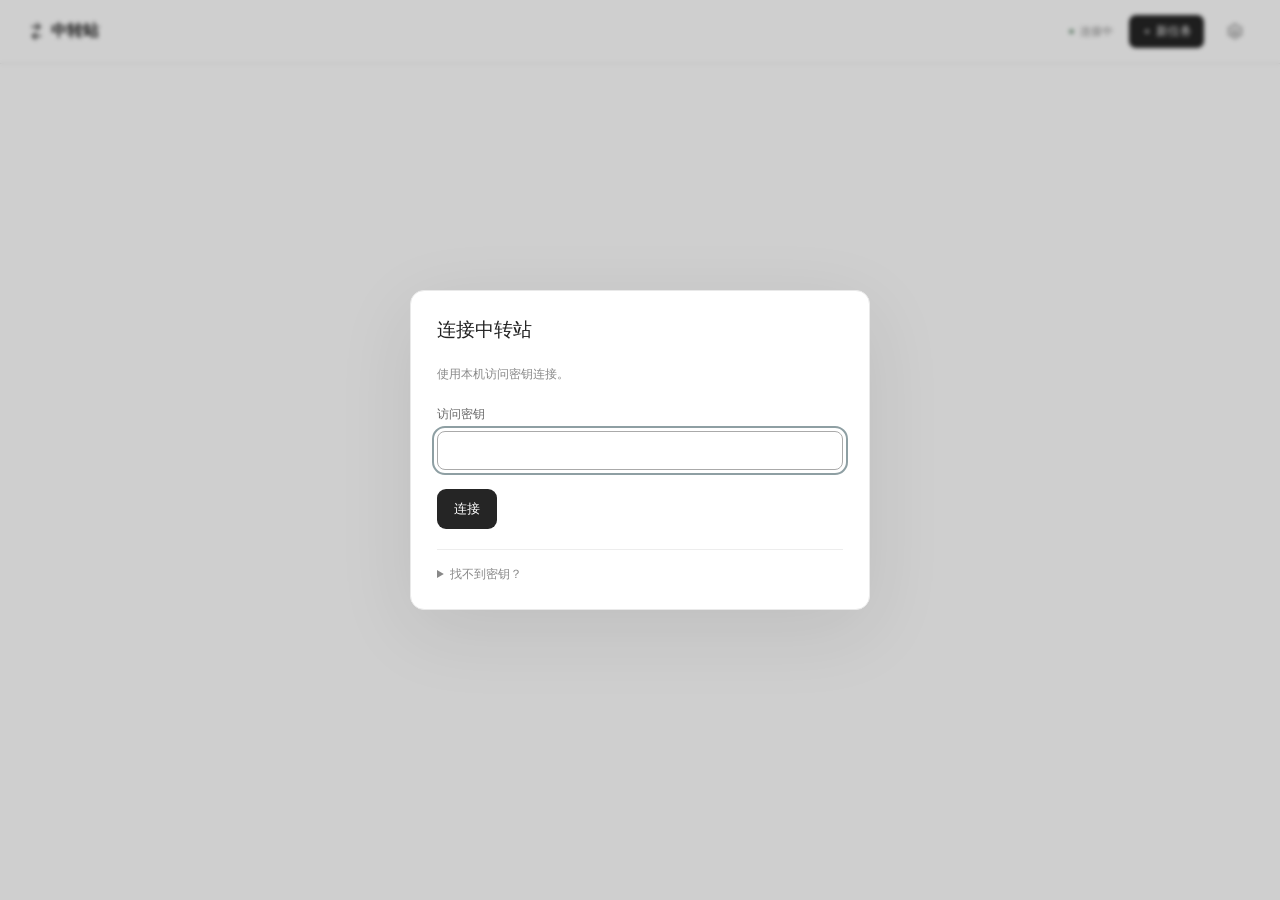
<file: static/index.html>
<!doctype html>
<html lang="zh-CN">
<head>
  <meta charset="utf-8">
  <meta name="viewport" content="width=device-width, initial-scale=1">
  <title>AI 中转站</title>
  <link rel="stylesheet" href="./style.css">
  <script src="./app.js" defer></script>
</head>
<body>
  <div class="app">
    <header class="app-header">
      <a class="brand" href="./" aria-label="中转站首页"><span aria-hidden="true">⇄</span> 中转站</a>
      <div class="header-actions">
        <span id="connection" class="connection">连接中</span>
        <button id="new-task" class="primary compact">＋ 新任务</button>
        <button id="setup" class="icon-button" aria-label="接入 AI" title="接入 AI">
          <svg viewBox="0 0 24 24" width="18" height="18" fill="none" stroke="currentColor" stroke-width="1.6" aria-hidden="true"><circle cx="12" cy="12" r="3"/><path d="m9 3 1-1h4l1 3 2 1 3-.5 2 3.5-2 2v2l2 2-2 3.5-3-.5-2 1-1 3h-4l-1-3-2-1-3 .5-2-3.5 2-2v-2l-2-2 2-3.5 3 .5 2-1Z" transform="translate(1 0) scale(.92)"/></svg>
        </button>
      </div>
    </header>
    <main class="main">
      <div id="task-bar" class="task-bar" hidden>
        <div class="task-picker">
          <label for="task-select" class="sr-only">选择任务</label>
          <select id="task-select"></select>
        </div>
        <span id="task-status" class="status"></span>
        <details id="task-menu" class="task-menu">
          <summary aria-label="更多任务操作" title="更多操作">···</summary>
          <div class="menu-items">
            <button id="copy-task-id">复制任务 ID</button>
            <button id="export">导出记录</button>
            <button id="retry" hidden>重新排队</button>
            <button id="close-task" class="danger" title="停止后续投递，正在执行的工作请在 Codex 中停止。">结束任务</button>
          </div>
        </details>
      </div>
      <section class="conversation" aria-label="任务消息">
        <div id="empty-state" class="empty-state">
          <div class="empty-icon" aria-hidden="true">⇄</div>
          <h1>一起完成一个任务</h1>
          <p>提出任务，收回结果，再给一点意见。</p>
          <button id="empty-create" class="primary">新建任务</button>
        </div>
        <div id="task-view" class="task-view" hidden>
          <h1 id="task-title" class="sr-only"></h1>
          <div id="timeline" class="timeline" aria-live="polite"></div>
          <div class="composer-area">
            <p id="status-note" class="status-note"></p>
            <form id="feedback-form" class="feedback-form" hidden>
              <label for="feedback" class="sr-only">补充意见</label>
              <textarea id="feedback" rows="2" placeholder="补充意见，继续完善这个任务…" maxlength="100000" required></textarea>
              <button class="send-button" type="submit" aria-label="发送意见" title="发送意见">↑</button>
            </form>
          </div>
        </div>
      </section>
    </main>
  </div>
  <dialog id="login-dialog">
    <form id="login-form">
      <h2>连接中转站</h2><p>使用本机访问密钥连接。</p>
      <label for="token">访问密钥</label><input id="token" type="password" autocomplete="off" required>
      <p id="login-error" class="error"></p><button class="primary" type="submit">连接</button>
      <details class="disclosure"><summary>找不到密钥？</summary><p>在项目目录运行 <code>python3 relay.py open</code> 自动连接，或使用数据目录中 ui.token 的内容。</p></details>
    </form>
  </dialog>
  <dialog id="create-dialog">
    <form id="create-form">
      <div class="dialog-heading"><h2>新任务</h2><button class="icon-button" type="button" data-dismiss="create-dialog" aria-label="关闭新任务">×</button></div>
      <label for="title">标题</label><input id="title" maxlength="160" placeholder="要完成什么？" required>
      <label for="content">内容</label><textarea id="content" rows="5" maxlength="100000" placeholder="描述任务，以及你期望的结果…" required></textarea>
      <details class="disclosure advanced-options"><summary>更多选项</summary><div class="round-setting"><label for="max-rounds">最多执行轮数</label><input id="max-rounds" type="number" min="1" max="12" value="4"><span>包含首次执行</span></div></details>
      <div class="dialog-footer"><button class="primary" type="submit">发送任务 ↑</button></div>
    </form>
  </dialog>
  <dialog id="setup-dialog">
    <div class="dialog-heading"><h2>接入 AI</h2><button class="icon-button" data-dismiss="setup-dialog" aria-label="关闭接入设置">×</button></div>
    <p>连接 Claude Code 或 Cursor，让它们向这里发送任务。</p>
    <button id="copy-instructions" class="primary">复制协作说明</button>
    <details class="disclosure"><summary>MCP 配置</summary><pre id="mcp-config"></pre><button id="copy-config" class="secondary">复制配置</button></details>
    <details class="disclosure"><summary>查看协作说明</summary><pre id="other-ai"></pre></details>
    <details class="disclosure"><summary>连接信息</summary><dl class="connection-info"><dt>当前 Codex 聊天</dt><dd id="bound-title"></dd><dt>最近收件</dt><dd id="last-poll"></dd><dt>收件间隔</dt><dd id="interval-note"></dd></dl></details>
    <p class="footnote">另一边需要保持运行，并等待执行结果。</p>
  </dialog>
  <div id="toast" class="toast" role="status" hidden></div>
</body>
</html>
</file>
<file: static/style.css>
:root {
  color-scheme: light;
  font-family: -apple-system, BlinkMacSystemFont, "PingFang SC", "Microsoft YaHei", sans-serif;
  font-size: 14px;
  color: #222;
  background: #fff;
  --muted: #858585;
  --line: #ededed;
}
* { box-sizing: border-box; }
body { margin: 0; }
button, input, textarea, select { font: inherit; }
button, summary, select { cursor: pointer; }
button { border: 0; }
button:disabled { opacity: .45; cursor: wait; }
a { color: inherit; text-decoration: none; }
[hidden] { display: none !important; }
button, summary, a, select, input, textarea { -webkit-tap-highlight-color: transparent; }
:focus-visible { outline: 2px solid #8e9fa3; outline-offset: 3px; }
.sr-only { position: absolute; width: 1px; height: 1px; padding: 0; overflow: hidden; clip: rect(0, 0, 0, 0); white-space: nowrap; border: 0; }
.app { height: 100dvh; min-height: 360px; display: flex; flex-direction: column; }
.app-header { height: 64px; flex-shrink: 0; display: flex; align-items: center; justify-content: space-between; padding: 0 30px; border-bottom: 1px solid var(--line); }
.brand { display: inline-flex; align-items: center; gap: 8px; font-size: 16px; font-weight: 600; }
.brand > span { font-size: 25px; font-weight: 400; line-height: 1; }
.header-actions { display: flex; align-items: center; gap: 16px; }
.connection { display: inline-flex; align-items: center; gap: 6px; color: var(--muted); font-size: 11px; white-space: nowrap; }
.connection::before { content: ""; width: 5px; height: 5px; border-radius: 50%; background: #83a18c; }
.connection.offline::before { background: #bb9568; }
.primary { display: inline-flex; align-items: center; justify-content: center; border-radius: 9px; padding: 11px 17px; background: #252525; color: #fff; font-size: 13px; font-weight: 500; }
.primary:hover, .send-button:hover { background: #444; }
.primary.compact { padding: 8px 12px; font-size: 12px; border-radius: 7px; }
.icon-button { display: grid; place-items: center; width: 30px; height: 30px; padding: 0; background: transparent; color: #777; border-radius: 6px; font-size: 23px; }
.icon-button:hover { background: #f3f3f3; color: #222; }
.main { display: flex; flex-direction: column; width: 100%; max-width: 820px; min-height: 0; flex: 1; margin: 0 auto; padding: 0 30px; }
.task-bar { display: flex; flex-shrink: 0; align-items: center; gap: 14px; min-height: 64px; border-bottom: 1px solid var(--line); }
.task-picker { min-width: 0; flex: 1; position: relative; }
.task-picker::after { content: "⌄"; position: absolute; top: 50%; right: 4px; transform: translateY(-60%); font-size: 16px; color: #999; pointer-events: none; }
#task-select { display: block; appearance: none; width: 100%; border: 0; padding: 9px 24px 9px 0; background: transparent; color: #333; font-size: 13px; font-weight: 500; text-overflow: ellipsis; }
.status { white-space: nowrap; color: var(--muted); font-size: 11px; }
.status.running { color: #456e9a; }
.status.stalled { color: #a27449; }
.task-menu { position: relative; flex-shrink: 0; }
.task-menu > summary { list-style: none; display: grid; place-items: center; width: 28px; height: 30px; font-size: 22px; color: #888; border-radius: 5px; letter-spacing: 1px; }
.task-menu > summary::-webkit-details-marker { display: none; }
.task-menu > summary:hover { background: #f5f5f5; }
.menu-items { position: absolute; right: 0; top: 37px; z-index: 5; min-width: 158px; padding: 5px; border: 1px solid #e8e8e8; border-radius: 10px; background: #fff; box-shadow: 0 8px 30px #0000000d; }
.menu-items button { display: block; width: 100%; text-align: left; padding: 10px 12px; background: transparent; color: #555; border-radius: 5px; font-size: 12px; }
.menu-items button:hover { background: #f6f6f6; }
.menu-items .danger { color: #a36960; }
.conversation { display: flex; flex: 1; min-height: 0; }
.task-view { display: flex; flex-direction: column; width: 100%; min-height: 0; }
.timeline { flex: 1; min-height: 0; overflow-y: auto; overscroll-behavior: contain; padding: 24px 2px 12px; scrollbar-width: thin; scrollbar-color: #ddd transparent; }
.message { margin: 0 0 30px; }
.message-meta { display: flex; align-items: baseline; gap: 8px; margin-bottom: 9px; font-size: 11px; color: #929292; }
.message-meta strong { color: #444; font-size: 12px; font-weight: 550; }
.message-meta time { font-size: 10px; color: #aaa; }
.message-content { font-size: 14px; line-height: 1.9; color: #363636; white-space: pre-wrap; overflow-wrap: anywhere; }
.message.peer { margin-left: 32px; }
.message.peer .message-content { background: #f5f5f5; padding: 14px 17px; border-radius: 12px; }
.message.peer .message-meta { justify-content: flex-end; padding-right: 3px; }
.composer-area { flex-shrink: 0; padding: 10px 0 20px; background: #fff; }
.status-note { margin: 0; padding: 0 2px; font-size: 11px; line-height: 1.8; color: #929292; }
.feedback-form { position: relative; margin-top: 9px; }
.feedback-form textarea { display: block; width: 100%; padding: 13px 52px 13px 15px; border-radius: 12px; border: 1px solid #e5e5e5; background: #fafafa; resize: vertical; min-height: 75px; max-height: 220px; }
.feedback-form textarea:focus { border-color: #bdbdbd; background: #fff; }
.send-button { position: absolute; right: 10px; bottom: 10px; width: 31px; height: 31px; background: #282828; color: #fff; font-size: 20px; border-radius: 8px; }
.empty-state { display: flex; flex: 1; align-items: center; justify-content: center; flex-direction: column; padding: 30px 0 90px; text-align: center; }
.empty-icon { color: #b7b7b7; font-size: 42px; margin-bottom: 18px; }
.empty-state h1 { font-size: 21px; font-weight: 500; letter-spacing: -.5px; margin: 0 0 12px; }
.empty-state p { color: #929292; font-size: 13px; margin: 0 0 26px; }
dialog { width: min(460px, calc(100vw - 32px)); max-height: calc(100dvh - 48px); overflow: auto; border: 1px solid #e9e9e9; border-radius: 14px; padding: 26px; background: #fff; color: #222; box-shadow: 0 20px 80px #00000015; }
dialog::backdrop { background: #00000030; backdrop-filter: blur(2px); }
dialog h2 { margin: 0 0 20px; font-size: 19px; font-weight: 550; }
.dialog-heading { display: flex; align-items: center; justify-content: space-between; gap: 10px; margin-bottom: 22px; }
.dialog-heading h2 { margin: 0; }
dialog p { margin: 0 0 20px; color: #888; font-size: 12px; line-height: 1.9; }
label { display: block; color: #666; font-size: 12px; margin-bottom: 8px; }
input, textarea { width: 100%; border: 1px solid #e4e4e4; border-radius: 8px; padding: 11px 12px; outline: 0; color: #333; background: #fff; font-size: 13px; }
textarea { line-height: 1.8; resize: vertical; }
input::placeholder, textarea::placeholder { color: #aaa; font-size: 12px; }
input:focus, textarea:focus { border-color: #aaa; }
dialog input, dialog textarea { margin-bottom: 19px; }
.dialog-footer { display: flex; justify-content: flex-end; margin-top: 20px; }
.disclosure { margin-top: 20px; border-top: 1px solid var(--line); padding-top: 16px; }
.disclosure > summary { color: #888; font-size: 12px; width: fit-content; }
.disclosure[open] > summary { margin-bottom: 15px; }
.disclosure p { margin: 12px 0 0; }
.advanced-options { margin-top: 0; border: 0; padding-top: 0; }
.round-setting { display: flex; align-items: center; gap: 10px; }
.round-setting label, .round-setting input { margin-bottom: 0; }
.round-setting input { width: 65px; }
.round-setting span { color: #aaa; font-size: 11px; }
pre { white-space: pre-wrap; overflow-wrap: anywhere; background: #f7f7f7; padding: 14px; border-radius: 8px; font: 11px/1.8 ui-monospace, SFMono-Regular, Menlo, monospace; color: #666; max-height: 260px; overflow: auto; }
code { padding: 2px 4px; background: #f5f5f5; border-radius: 3px; font-size: 11px; }
.secondary { background: #f3f3f3; color: #555; padding: 9px 13px; border-radius: 7px; font-size: 12px; }
.connection-info { display: grid; grid-template-columns: 90px 1fr; gap: 13px 12px; font-size: 11px; line-height: 1.8; color: #777; }
.connection-info dt { color: #aaa; }
.connection-info dd { margin: 0; overflow-wrap: anywhere; }
dialog .footnote { margin: 22px 0 0; font-size: 11px; color: #aaa; }
.error { color: #a35c52; }
.error:empty { display: none; }
.toast { position: fixed; left: 50%; bottom: 24px; transform: translateX(-50%); max-width: calc(100vw - 32px); border-radius: 9px; padding: 11px 18px; background: #303030; color: #fff; font-size: 12px; line-height: 1.7; z-index: 20; box-shadow: 0 4px 20px #0000000d; }
@media (max-width: 600px) {
  .app-header { height: 56px; padding: 0 18px; }
  .brand { font-size: 15px; }
  .header-actions { gap: 12px; }
  .connection { font-size: 10px; }
  .main { padding: 0 20px; }
  .task-bar { min-height: 54px; gap: 10px; }
  #task-select { font-size: 12px; }
  .timeline { padding-top: 22px; }
  .message { margin-bottom: 26px; }
  .message.peer { margin-left: 22px; }
  .message.peer .message-content { padding: 12px 14px; }
  .message-content { font-size: 13px; line-height: 1.9; }
  .composer-area { padding-bottom: 14px; }
  dialog { padding: 23px; }
}
@media (prefers-reduced-motion: reduce) {
  *, *::before, *::after { scroll-behavior: auto !important; }
}
</file>
